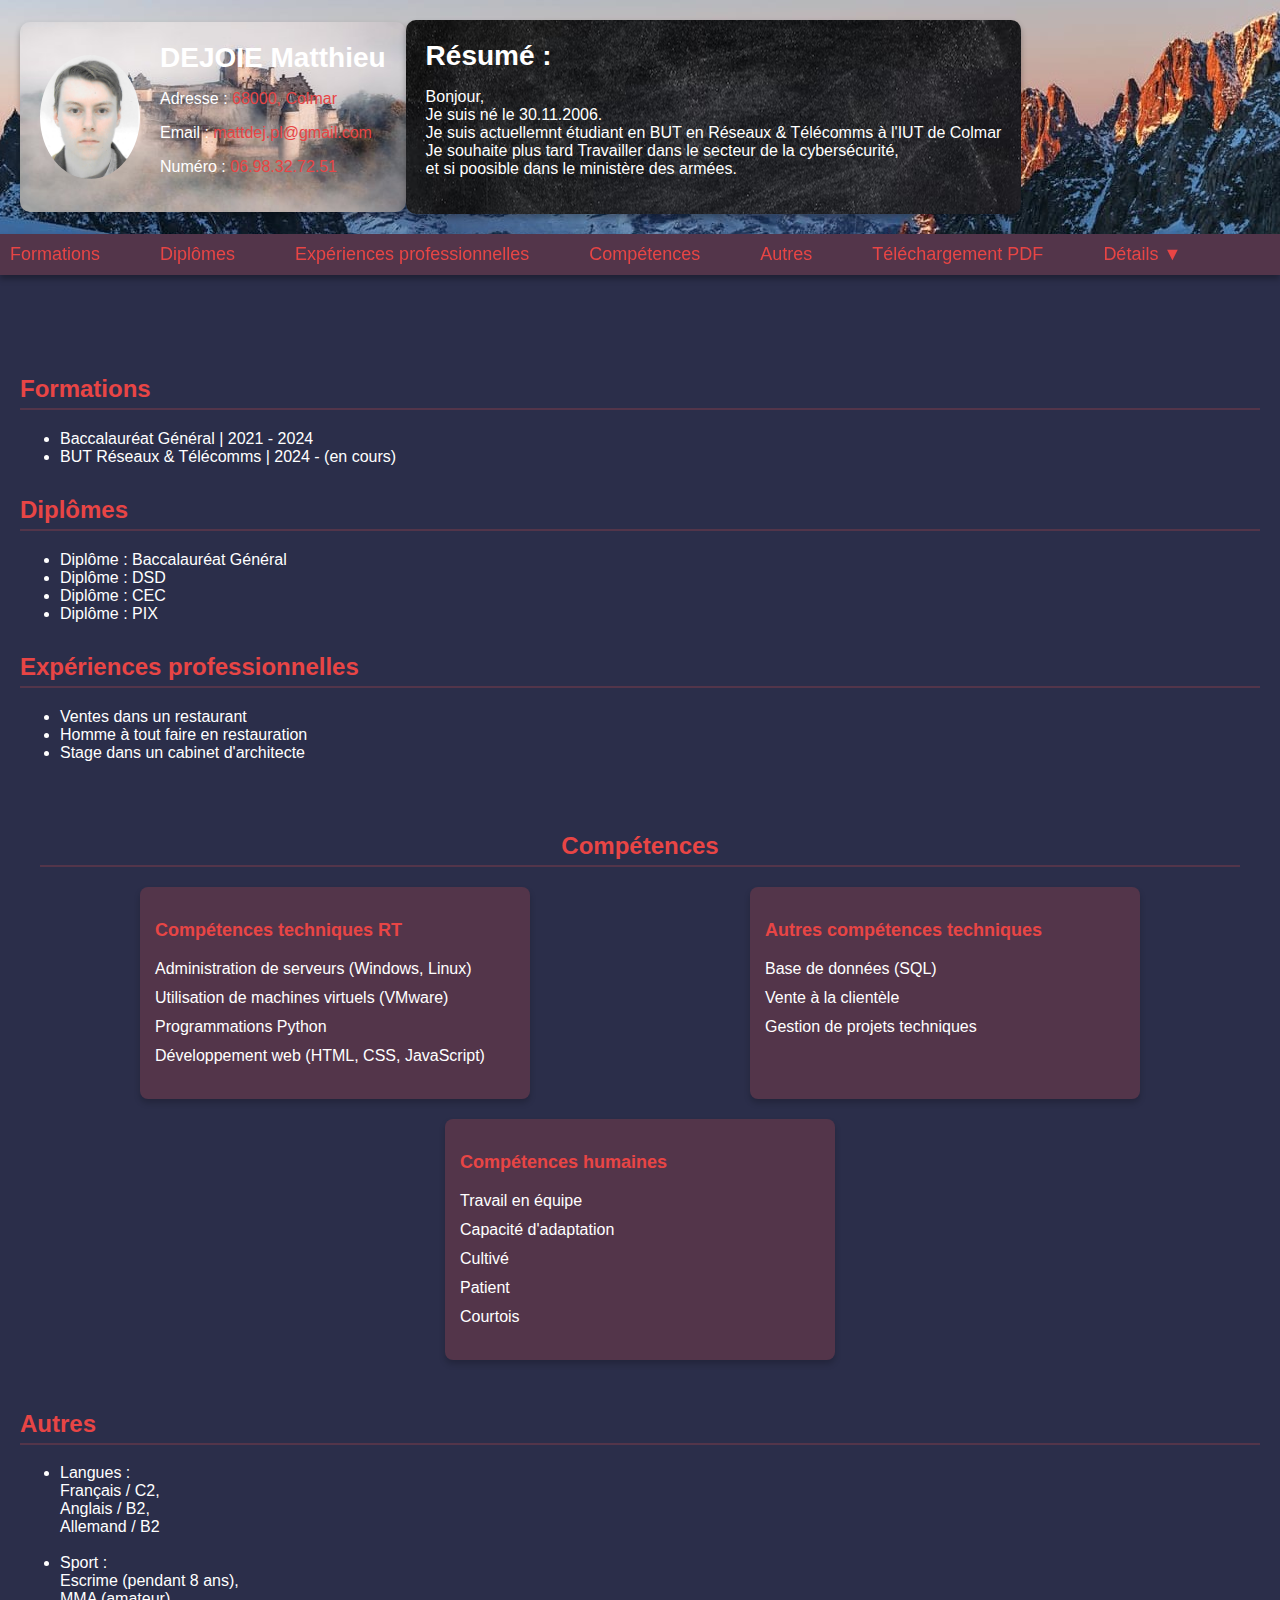
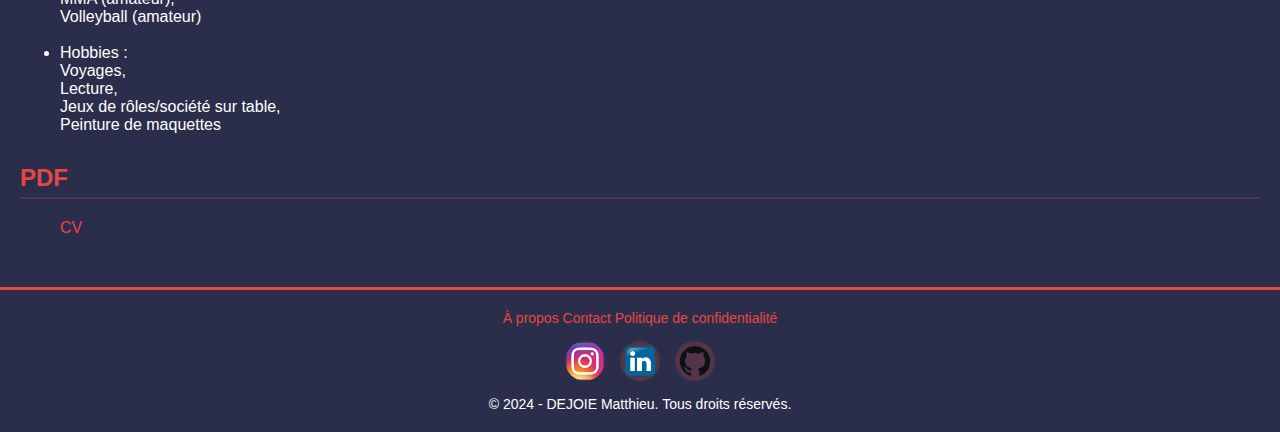
<file: CV/index.html>
<!DOCTYPE html>
<html lang="fr">
<head>
    <meta charset="UTF-8">
    <meta name="viewport" content="width=device-width, initial-scale=1.0">
    <title>Curriculum Vitae</title>
    <link rel="stylesheet" href="style.css">
    <link rel="stylesheet" href="https://cdnjs.cloudflare.com/ajax/libs/font-awesome/6.0.0-beta3/css/all.min.css">

</head>
<body>
    <header>
        <div class="header-container1">
            <img src="Images/Photo-didentité-Simple.jpg" alt="Photo de profil" class="photo-profil">
            <div class="info">
                <h1>DEJOIE Matthieu</h1>
                <p>Adresse : <a href="https://maps.app.goo.gl/BTXgop9NBMMifQ2y6" target="_blank">68000, Colmar</a></p>
                <p>Email : <a href="mailto:mattdej.pl@gmail.com">mattdej.pl@gmail.com</a></p>
                <p>Numéro : <a href="tel:+33698327251">06.98.32.72.51</a></p>
            </div>
        </div>
        <div class="header-container11">
            <div class="info">
                <h1>Résumé :</h1>
                <p>Bonjour,
                </br>Je suis né le 30.11.2006.
                </br>Je suis actuellemnt étudiant en BUT en Réseaux & Télécomms à l'IUT de Colmar
                </br>Je souhaite plus tard Travailler dans le secteur de la cybersécurité,
                </br>et si poosible dans le ministère des armées.
                </p>
            </div>
        </div>
    </header>

    <nav>
        <ul class="nav-menu">
            <li><a href="#Form">Formations</a></li>
            <li><a href="#Diplome">Diplômes</a></li>
            <li><a href="#Exp">Expériences professionnelles</a></li>
            <li><a href="#Skill">Compétences</a></li>
            <li><a href="#Autres">Autres</a></li>
            <li><a href="#Pdf">Téléchargement PDF</a></li>
            <li class="dropdown">
                <a href="#Détails" class="dropdown-toggle">Détails ▼</a>
                <ul class="dropdown-menu">
                    <li><a href="formations.html">Formations</a></li>
                    <li><a href="diplomes.html">Diplômes</a></li>
                    <li><a href="experiences.html">Expériences professionnelles</a></li>
                    <li><a href="programmes.html">Programmes</a></li>
                </ul>
            </li>
        </ul>
    </nav>

    <main>
        <section>
            <div id="Form">
            <h2><a href="formations.html">Formations</a></h2>
            <ul>
                <a class="texte" href="formations.html"><li>Baccalauréat Général | 2021 - 2024</li></a>
                <a class="texte" href="formations.html"><li>BUT Réseaux & Télécomms | 2024 - (en cours)</li></a>
            </ul>
            </div>
        </section>

        <section>
            <div id="Diplome">
            <h2><a href="diplomes.html">Diplômes</a></h2>
            <ul>
                <a class="texte" href="diplomes.html"><li>Diplôme : Baccalauréat Général</li></a>
                <a class="texte" href="diplomes.html"><li>Diplôme : DSD</li></a>
                <a class="texte" href="diplomes.html"><li>Diplôme : CEC</li></a>
                <a class="texte" href="diplomes.html"><li>Diplôme : PIX</li></a>
            </ul>
        </div>
        </section>

        <section>
            <div id="Exp">
            <h2><a href="experiences.html">Expériences professionnelles</a></h2>
            <ul>
                <a class="texte" href="experiences.html"><li>Ventes dans un restaurant</li></a>
                <a class="texte" href="experiences.html"><li>Homme à tout faire en restauration</li></a>
                <a class="texte" href="experiences.html"><li>Stage dans un cabinet d'architecte</li></a>
            </ul>
        </div>
        </section>

        <section class="skills">
            <div id="Skill">
            <h2>Compétences</h2>
            <div class="flex-container">
                <div class="flex-item">
                    <h3>Compétences techniques RT</h3>
                    <ul>
                        <li>Administration de serveurs (Windows, Linux)</li>
                        <li>Utilisation de machines virtuels (VMware)</li>
                        <li>Programmations Python</li>
                        <li>Développement web (HTML, CSS, JavaScript)</li>
                    </ul>
                </div>
                
                <div class="flex-item">
                    <h3>Autres compétences techniques</h3>
                    <ul>
                        <li>Base de données (SQL)</li>
                        <li>Vente à la clientèle</li>
                        <li>Gestion de projets techniques</li>
                    </ul>
                </div>
                
                <div class="flex-item">
                    <h3>Compétences humaines</h3>
                    <ul>
                        <li>Travail en équipe</li>
                        <li>Capacité d'adaptation</li>
                        <li>Cultivé</li>
                        <li>Patient</li>
                        <li>Courtois</li>
                    </ul>
                </div>
            </div>
        </div>
        </section>
        

        <section>
            <div id="Autres">
            <h2>Autres</h2>
            <ul>
                <li>Langues :</br>Français / C2, </br>Anglais / B2, </br>Allemand / B2</li>
            </br>
                <li>Sport : </br>Escrime (pendant 8 ans), </br>MMA (amateur), </br>Volleyball (amateur)</li>
            </br>
                <li>Hobbies : </br>Voyages, </br>Lecture, </br>Jeux de rôles/société sur table, </br>Peinture de maquettes</br></li>
            </ul>
        </div>
        </section>

        <section>
            <div id="Pdf">
            <h2>PDF</h2>
            <ul>
                <a href="Images/CV.pdf">CV</a>
            </ul>
        </div>
        </section>
    </main>
    <footer>
        <div class="footer-content">
            <div class="footer-links">
                <a href="A propos.html">À propos</a>
                <a href="Contact.html">Contact</a>
                <a href="Confidentialite.html">Politique de confidentialité</a>
            </div>
            <div class="social-icons">
                <a href="https://www.instagram.com/votre_profil" target="_blank" title="Instagram">
                    <img src="Images/logo-insta.png" alt="Instagram">
                </a>
                <a href="https://www.linkedin.com/in/votre_profil" target="_blank" title="LinkedIn">
                    <img src="Images/logo-linkedin.png" alt="LinkedIn">
                </a>
                <a href="https://github.com/Grenat-404/SAE.CV" target="_blank" title="Github">
                    <img src="Images/logo-github.png" alt="Github">
                </a>
                </a>
            </div>
            <p>&copy; 2024 - DEJOIE Matthieu. Tous droits réservés.</p>
        </div>
    </footer>
</body>
</html>
</file>
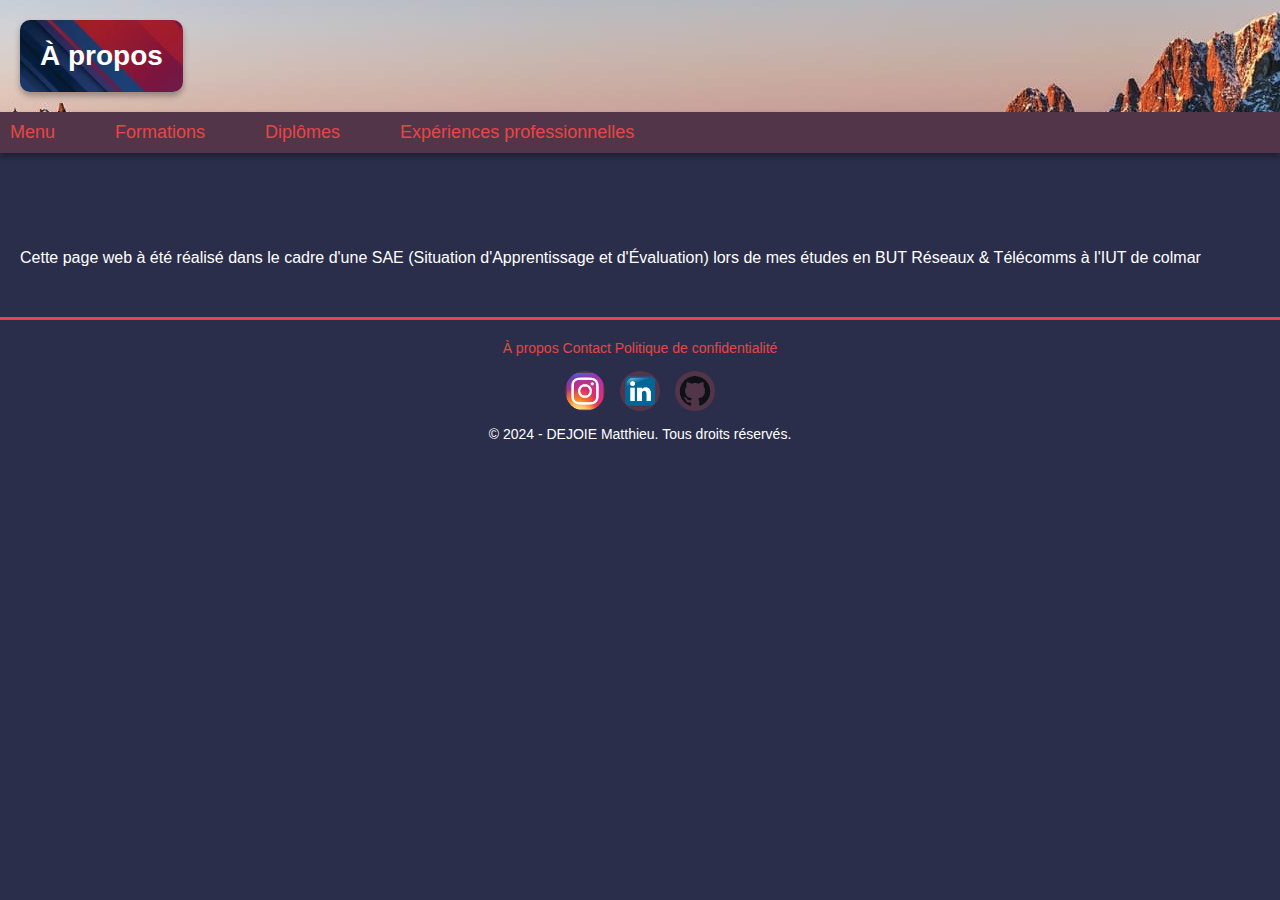
<file: CV/A propos.html>
<!DOCTYPE html>
<html lang="fr">
<head>
    <meta charset="UTF-8">
    <meta name="viewport" content="width=device-width, initial-scale=1.0">
    <title>À propos</title>
    <link rel="stylesheet" href="style.css">
</head>
<body>
    <header>
        <div class="header-container6">
            <h1>À propos</h1>
        </div>
    </header>
    <nav>
        <ul class="nav-menu">
            <li><a href="index.html">Menu</a></li>
            <li><a href="formations.html">Formations</a></li>
            <li><a href="diplomes.html">Diplômes</a></li>
            <li><a href="experiences.html">Expériences professionnelles</a></li>
        </ul>
    </nav>
    <main>
        <section>
            <p>Cette page web à été réalisé dans le cadre d'une SAE (Situation d'Apprentissage et d'Évaluation) lors de mes études en BUT Réseaux & Télécomms à l'IUT de colmar</p>
        </section>
    </main>
    <footer>
        <div class="footer-content">
            <div class="footer-links">
                <a href="A propos.html">À propos</a>
                <a href="Contact.html">Contact</a>
                <a href="Confidentialite.html">Politique de confidentialité</a>
            </div>
            <div class="social-icons">
                <a href="https://www.instagram.com/votre_profil" target="_blank" title="Instagram">
                    <img src="Images/logo-insta.png" alt="Instagram">
                </a>
                <a href="https://www.linkedin.com/in/votre_profil" target="_blank" title="LinkedIn">
                    <img src="Images/logo-linkedin.png" alt="LinkedIn">
                </a>
                <a href="https://github.com/Grenat-404/SAE.CV" target="_blank" title="Github">
                    <img src="Images/logo-github.png" alt="Github">
                </a>
                </a>
            </div>
            <p>&copy; 2024 - DEJOIE Matthieu. Tous droits réservés.</p>
        </div>
    </footer>
</body>
</html>
</file>
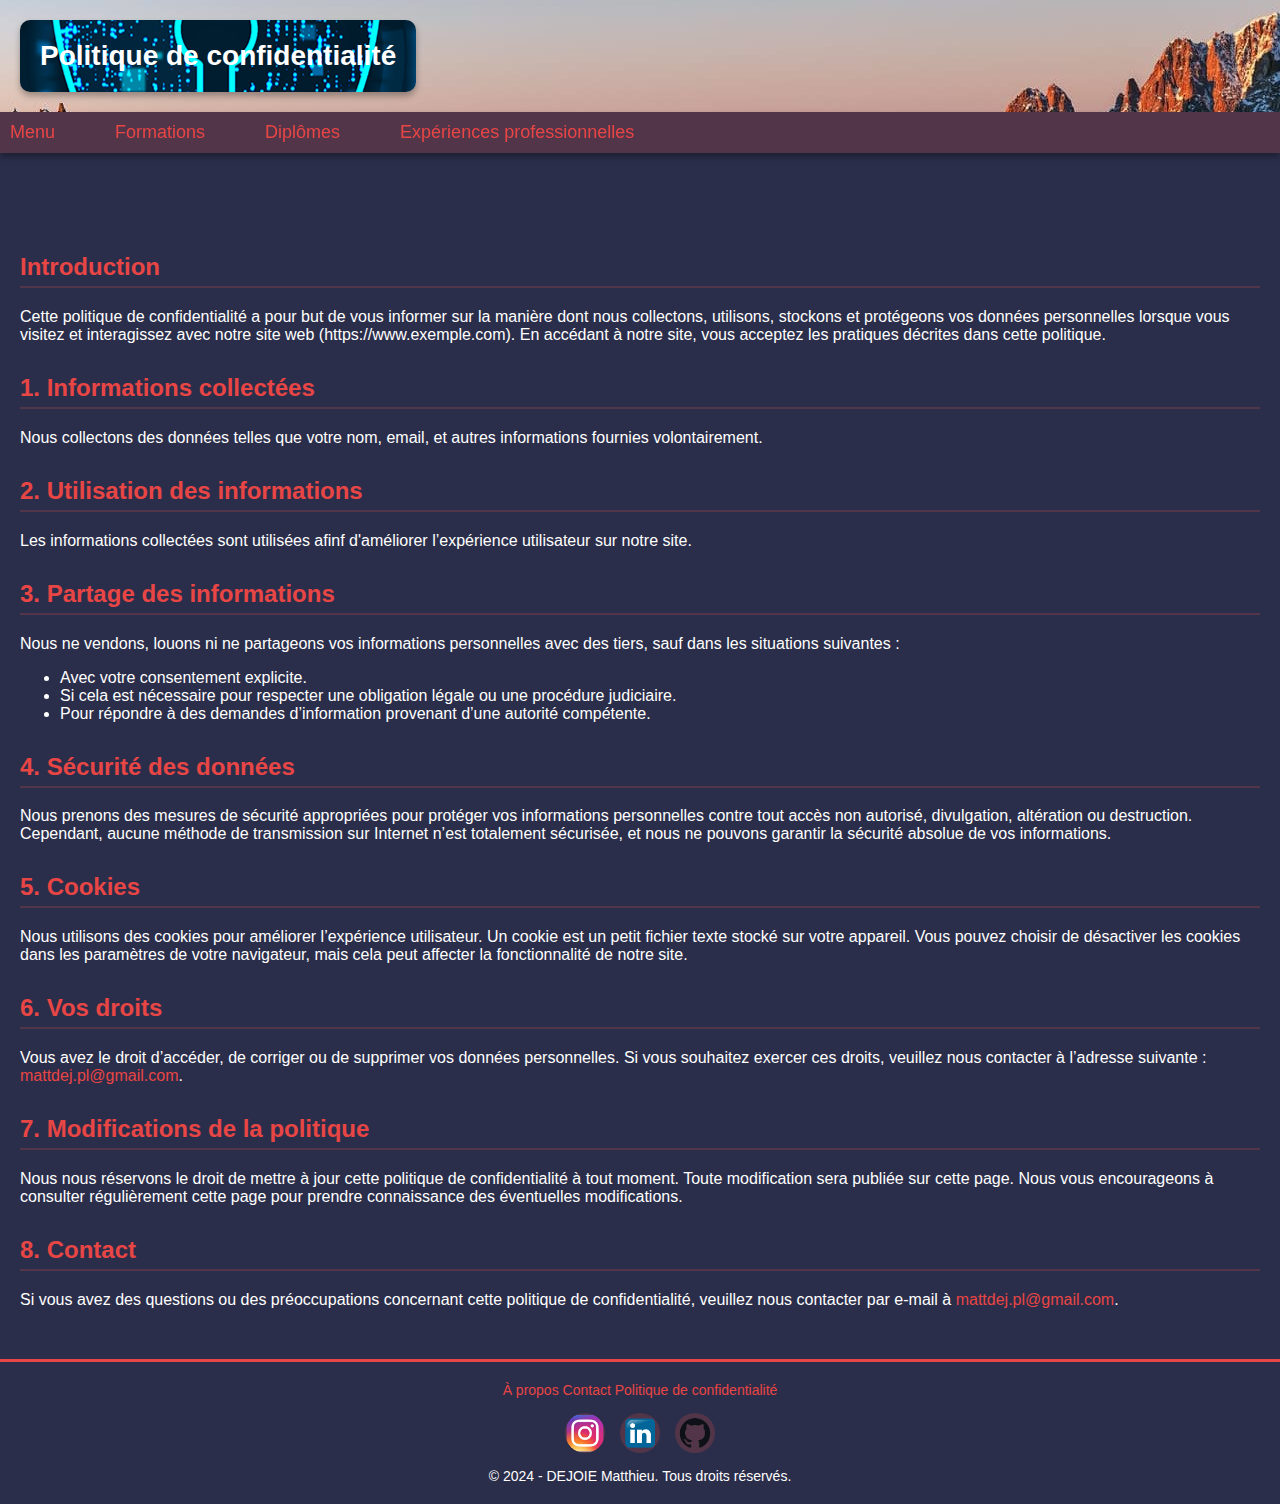
<file: CV/Confidentialite.html>
<!DOCTYPE html>
<html lang="fr">
<head>
    <meta charset="UTF-8">
    <meta name="viewport" content="width=device-width, initial-scale=1.0">
    <title>Politique de confidentialité</title>
    <link rel="stylesheet" href="style.css">
</head>
<body>
    <header>
        <div class="header-container8">
            <h1>Politique de confidentialité</h1>
        </div>
    </header>
    <nav>
        <ul class="nav-menu">
            <li><a href="index.html">Menu</a></li>
            <li><a href="formations.html">Formations</a></li>
            <li><a href="diplomes.html">Diplômes</a></li>
            <li><a href="experiences.html">Expériences professionnelles</a></li>
        </ul>
    </nav>
    <main>
        <section>
            <h2>Introduction</h2>
            <p>Cette politique de confidentialité a pour but de vous informer sur la manière dont nous collectons, utilisons, stockons et protégeons vos données personnelles lorsque vous visitez et interagissez avec notre site web (https://www.exemple.com). En accédant à notre site, vous acceptez les pratiques décrites dans cette politique.</p>
        </section>
        <section>
            <h2>1. Informations collectées</h2>
            <p>Nous collectons des données telles que votre nom, email, et autres informations fournies volontairement.</p>
        </section>
        <section>
            <h2>2. Utilisation des informations</h2>
            <p>Les informations collectées sont utilisées afinf d'améliorer l’expérience utilisateur sur notre site.</p>
        </section>
        <section>
            <h2>3. Partage des informations</h2>
            <p>Nous ne vendons, louons ni ne partageons vos informations personnelles avec des tiers, sauf dans les situations suivantes :</p>
                <ul>
                <li>Avec votre consentement explicite.</li>
                <li>Si cela est nécessaire pour respecter une obligation légale ou une procédure judiciaire.</li>
                <li>Pour répondre à des demandes d’information provenant d’une autorité compétente.</li>
            </ul>
        </section>
        <section>
            <h2>4. Sécurité des données</h2>
            <p>Nous prenons des mesures de sécurité appropriées pour protéger vos informations personnelles contre tout accès non autorisé, divulgation, altération ou destruction. Cependant, aucune méthode de transmission sur Internet n’est totalement sécurisée, et nous ne pouvons garantir la sécurité absolue de vos informations.</p>
        </section>
        <section>
            <h2>5. Cookies</h2>
            <p>Nous utilisons des cookies pour améliorer l’expérience utilisateur. Un cookie est un petit fichier texte stocké sur votre appareil. Vous pouvez choisir de désactiver les cookies dans les paramètres de votre navigateur, mais cela peut affecter la fonctionnalité de notre site.</p>
        </section>
        <section>
            <h2>6. Vos droits</h2>
            <p>Vous avez le droit d’accéder, de corriger ou de supprimer vos données personnelles. Si vous souhaitez exercer ces droits, veuillez nous contacter à l’adresse suivante : <a href="mailto:mattdej.pl@gmail.com">mattdej.pl@gmail.com</a>.</p>
        </section>
        <section>
            <h2>7. Modifications de la politique</h2>
            <p>Nous nous réservons le droit de mettre à jour cette politique de confidentialité à tout moment. Toute modification sera publiée sur cette page. Nous vous encourageons à consulter régulièrement cette page pour prendre connaissance des éventuelles modifications.</p>
        </section>
        <section>
            <h2>8. Contact</h2>
            <p>Si vous avez des questions ou des préoccupations concernant cette politique de confidentialité, veuillez nous contacter par e-mail à <a href="mailto:mattdej.pl@gmail.com">mattdej.pl@gmail.com</a>.</p>
        </section>
    </main>
    <footer>
        <div class="footer-content">
            <div class="footer-links">
                <a href="A propos.html">À propos</a>
                <a href="Contact.html">Contact</a>
                <a href="Confidentialite.html">Politique de confidentialité</a>
            </div>
            <div class="social-icons">
                <a href="https://www.instagram.com/votre_profil" target="_blank" title="Instagram">
                    <img src="Images/logo-insta.png" alt="Instagram">
                </a>
                <a href="https://www.linkedin.com/in/votre_profil" target="_blank" title="LinkedIn">
                    <img src="Images/logo-linkedin.png" alt="LinkedIn">
                </a>
                <a href="https://github.com/Grenat-404/SAE.CV" target="_blank" title="Github">
                    <img src="Images/logo-github.png" alt="Github">
                </a>
                </a>
            </div>
            <p>&copy; 2024 - DEJOIE Matthieu. Tous droits réservés.</p>
        </div>
    </footer>
</body>
</html>
</file>
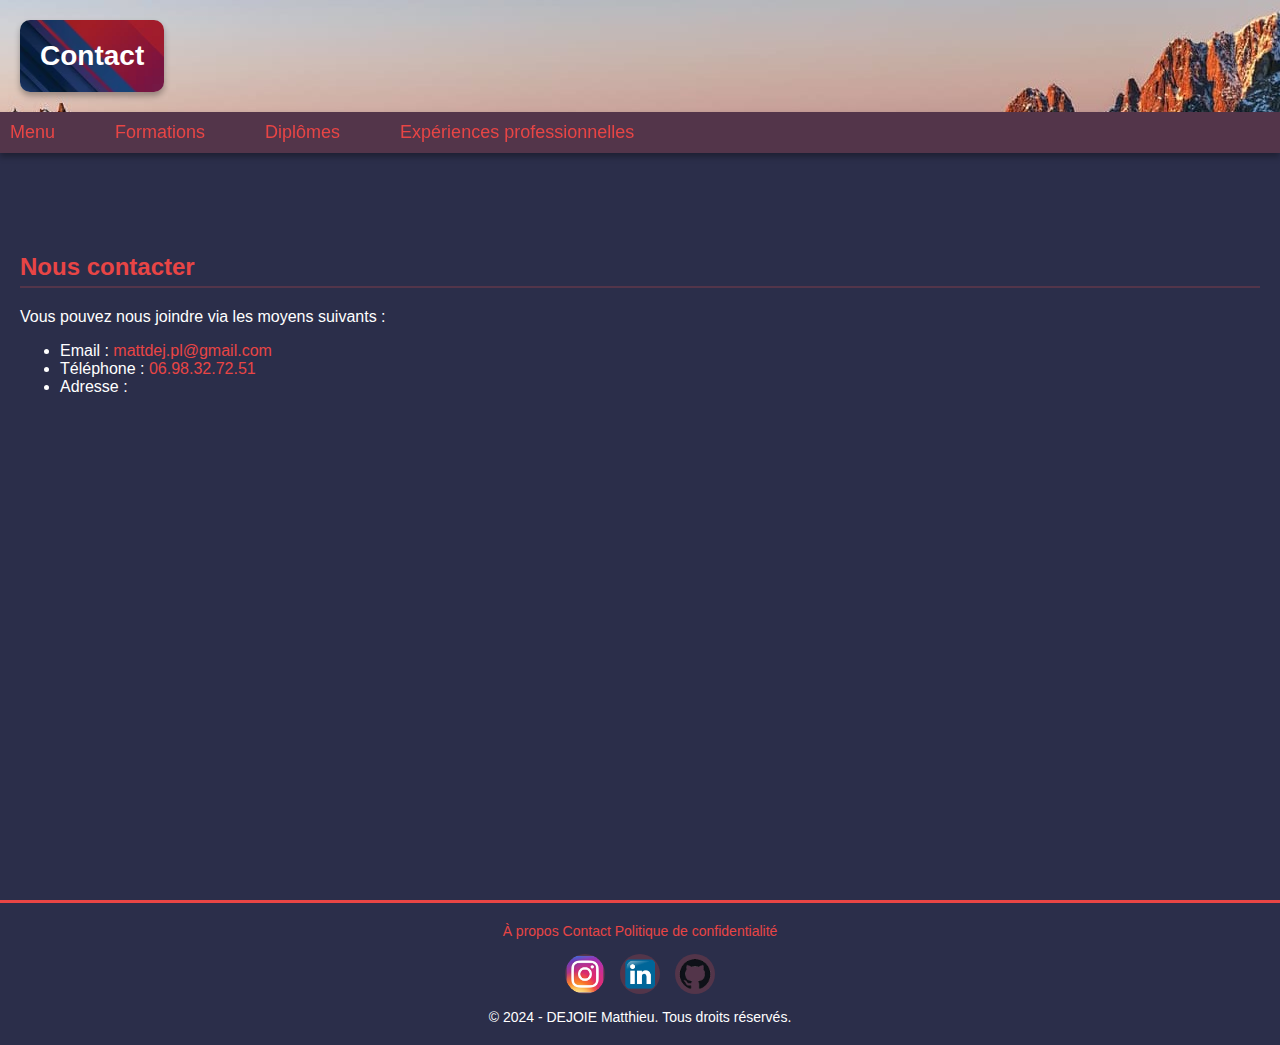
<file: CV/Contact.html>
<!DOCTYPE html>
<html lang="fr">
<head>
    <meta charset="UTF-8">
    <meta name="viewport" content="width=device-width, initial-scale=1.0">
    <title>Contact</title>
    <link rel="stylesheet" href="style.css">
</head>
<body>
    <header>
        <div class="header-container7">
            <h1>Contact</h1>
        </div>
    </header>
    <nav>
        <ul class="nav-menu">
            <li><a href="index.html">Menu</a></li>
            <li><a href="formations.html">Formations</a></li>
            <li><a href="diplomes.html">Diplômes</a></li>
            <li><a href="experiences.html">Expériences professionnelles</a></li>
        </ul>
    </nav>
    <main>
        <section>
            <h2>Nous contacter</h2>
            <p>Vous pouvez nous joindre via les moyens suivants :</p>
            <ul>
                <li>Email : <a href="mailto:mattdej.pl@gmail.com">mattdej.pl@gmail.com</a></li>
                <li>Téléphone : <a href="tel:+33698327251">06.98.32.72.51</a></li>
                <li>Adresse : </li>
                <iframe src="https://www.google.com/maps/embed?pb=!1m18!1m12!1m3!1d5331.14338466172!2d7.370907876649491!3d48.07990967123727!2m3!1f0!2f0!3f0!3m2!1i1024!2i768!4f13.1!3m3!1m2!1s0x479165fe816efe81%3A0xe81aed0f985cebac!2s73a%20Rte%20de%20Neuf-Brisach%2C%2068000%20Colmar!5e0!3m2!1sfr!2sfr!4v1734285981572!5m2!1sfr!2sfr" width="600" height="450" style="border:0;" allowfullscreen="" loading="lazy" referrerpolicy="no-referrer-when-downgrade"></iframe>
            </ul>
        </section>
    </main>
    <footer>
        <div class="footer-content">
            <div class="footer-links">
                <a href="A propos.html">À propos</a>
                <a href="Contact.html">Contact</a>
                <a href="Confidentialite.html">Politique de confidentialité</a>
            </div>
            <div class="social-icons">
                <a href="https://www.instagram.com/votre_profil" target="_blank" title="Instagram">
                    <img src="Images/logo-insta.png" alt="Instagram">
                </a>
                <a href="https://www.linkedin.com/in/votre_profil" target="_blank" title="LinkedIn">
                    <img src="Images/logo-linkedin.png" alt="LinkedIn">
                </a>
                <a href="https://github.com/Grenat-404/SAE.CV" target="_blank" title="Github">
                    <img src="Images/logo-github.png" alt="Github">
                </a>
                </a>
            </div>
            <p>&copy; 2024 - DEJOIE Matthieu. Tous droits réservés.</p>
        </div>
    </footer>
</body>
</html>
</file>
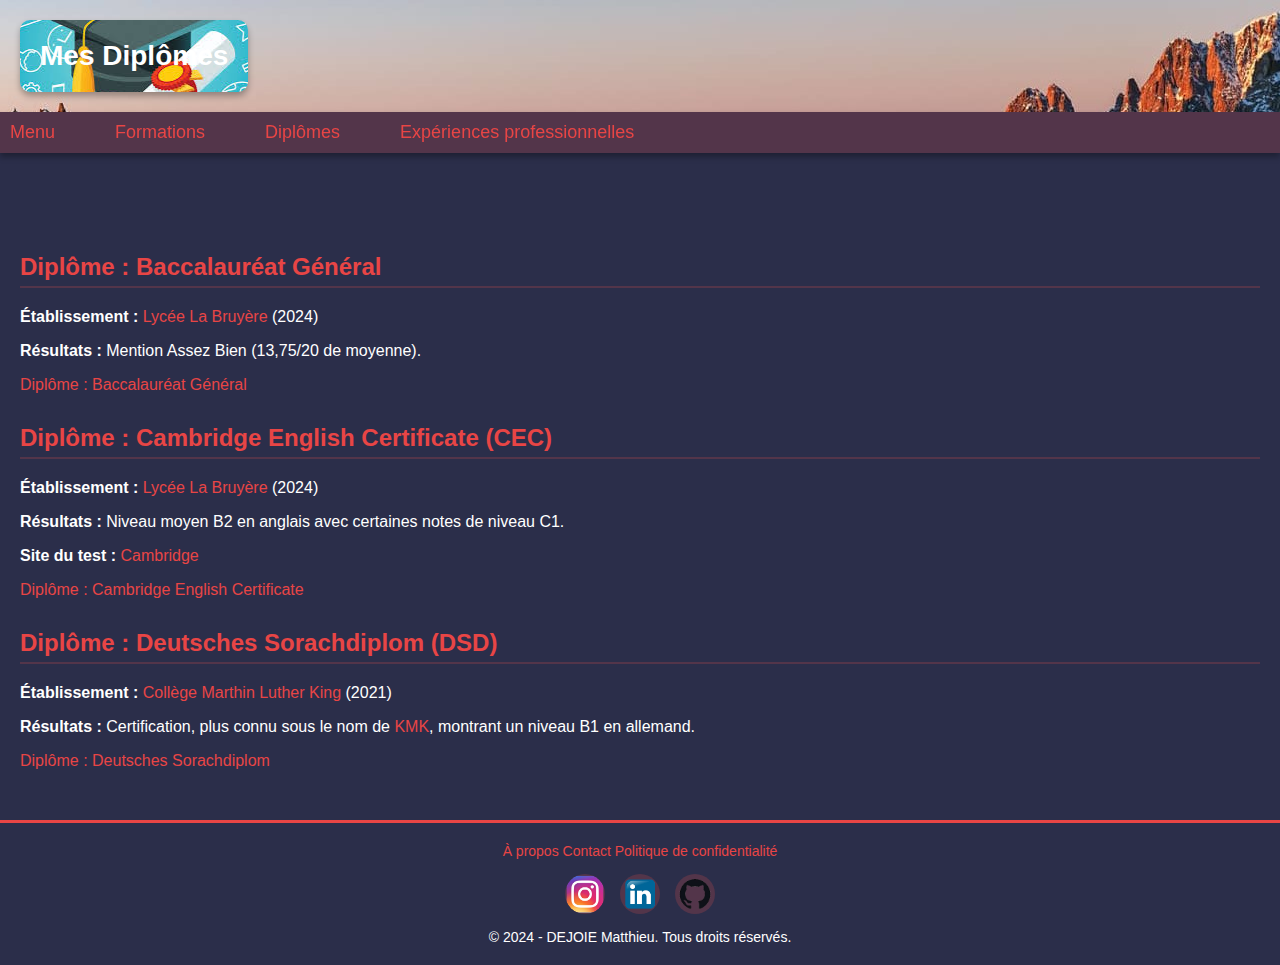
<file: CV/diplomes.html>
<!DOCTYPE html>
<html lang="fr">
<head>
    <meta charset="UTF-8">
    <meta name="viewport" content="width=device-width, initial-scale=1.0">
    <title>Diplômes - CV</title>
    <link rel="stylesheet" href="style.css">
</head>
<body>
    <header>
        <div class="header-container3">
            <h1>Mes Diplômes</h1>
        </div>
    </header>

    <nav>
        <ul class="nav-menu">
            <li><a href="index.html">Menu</a></li>
            <li><a href="formations.html">Formations</a></li>
            <li><a href="diplomes.html">Diplômes</a></li>
            <li><a href="experiences.html">Expériences professionnelles</a></li>
        </ul>
    </nav>

    <main>
        <section id="diplome1">
            <h2>Diplôme : Baccalauréat Général</h2>
            <p><strong>Établissement :</strong> <a href="https://lyc-labruyere-versailles.ac-versailles.fr" target="_blank">Lycée La Bruyère</a> (2024)</p>
            <p><strong>Résultats :</strong> Mention Assez Bien (13,75/20 de moyenne).</p>
            <a href="Images/DIPLÔME BACCALAURÉAT matthieu DEJOIE.pdf">Diplôme : Baccalauréat Général</a>
        </section>

        <section id="diplome3">
            <h2>Diplôme : Cambridge English Certificate (CEC)</h2>
            <p><strong>Établissement :</strong> <a href="https://lyc-labruyere-versailles.ac-versailles.fr" target="_blank">Lycée La Bruyère</a> (2024)</p>
            <p><strong>Résultats :</strong> Niveau moyen B2 en anglais avec certaines notes de niveau C1.</p>
            <p><strong>Site du test :</strong> <a href="https://www.cambridgeenglish.org/fr/exams-and-tests/cambridge-english-certificate-cec/" target="_blank">Cambridge</a></p>
            <a href="Images/Cambridge English Certificate matthieu DEJOIE.pdf">Diplôme : Cambridge English Certificate</a>
        </section>

        <section id="diplome2">
            <h2>Diplôme : Deutsches Sorachdiplom (DSD)</h2>
            <p><strong>Établissement :</strong> <a href="https://clg-lutherking-buc.ac-versailles.fr" target="_blank">Collège Marthin Luther King</a> (2021)</p>
            <p><strong>Résultats :</strong> Certification, plus connu sous le nom de <a href="https://clg-lutherking-buc.ac-versailles.fr" target="_blank">KMK</a>, montrant un niveau B1 en allemand.</p>
            <a href="Images/Diplome-B1.jpg">Diplôme : Deutsches Sorachdiplom</a>
        </section>
    </main>
    <footer>
        <div class="footer-content">
            <div class="footer-links">
                <a href="A propos.html">À propos</a>
                <a href="Contact.html">Contact</a>
                <a href="Confidentialite.html">Politique de confidentialité</a>
            </div>
            <div class="social-icons">
                <a href="https://www.instagram.com/votre_profil" target="_blank" title="Instagram">
                    <img src="Images/logo-insta.png" alt="Instagram">
                </a>
                <a href="https://www.linkedin.com/in/votre_profil" target="_blank" title="LinkedIn">
                    <img src="Images/logo-linkedin.png" alt="LinkedIn">
                </a>
                <a href="https://github.com/Grenat-404/SAE.CV" target="_blank" title="Github">
                    <img src="Images/logo-github.png" alt="Github">
                </a>
                </a>
            </div>
            <p>&copy; 2024 - DEJOIE Matthieu. Tous droits réservés.</p>
        </div>
    </footer>
</body>
</html>
</file>
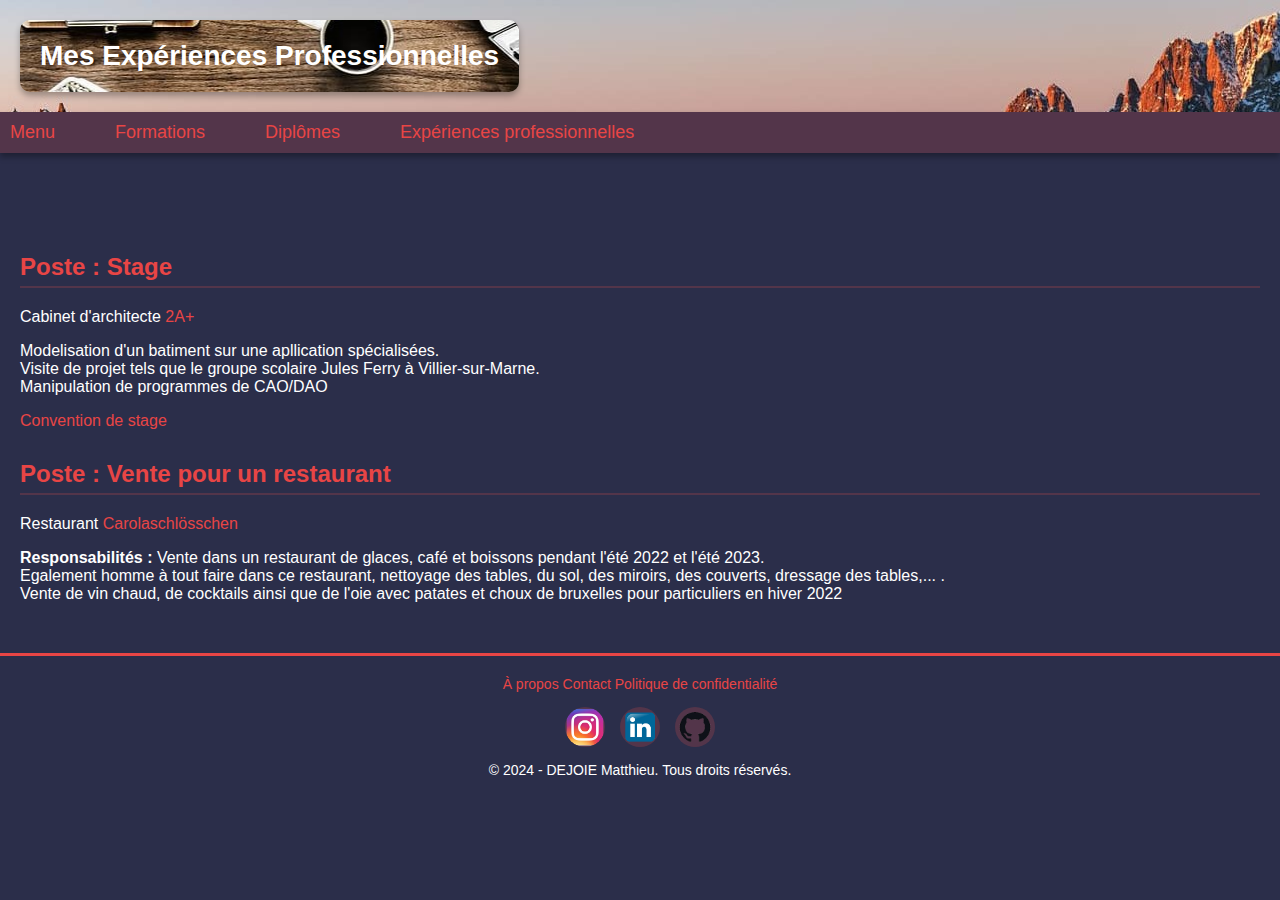
<file: CV/experiences.html>
<!DOCTYPE html>
<html lang="fr">
<head>
    <meta charset="UTF-8">
    <meta name="viewport" content="width=device-width, initial-scale=1.0">
    <title>Expériences professionnelles - CV</title>
    <link rel="stylesheet" href="style.css">
</head>
<body>
    <header>
        <div class="header-container4">
            <h1>Mes Expériences Professionnelles</h1>
        </div>
    </header>
    <nav>
        <ul class="nav-menu">
            <li><a href="index.html">Menu</a></li>
            <li><a href="formations.html">Formations</a></li>
            <li><a href="diplomes.html">Diplômes</a></li>
            <li><a href="experiences.html">Expériences professionnelles</a></li>
        </ul>
    </nav>
    <main>
        <section id="experience2">
            <h2>Poste : Stage</h2>
            <p>Cabinet d'architecte <a href="https://www.atelier2a.fr" target="_blank">2A+</a></p>
            <p>Modelisation d'un batiment sur une apllication spécialisées.
            </br>Visite de projet tels que le groupe scolaire Jules Ferry à Villier-sur-Marne.
            </br>Manipulation de programmes de CAO/DAO</p>
            <a href="Images/convention stage Matthieu Dejoie .pdf">Convention de stage</a>
        </section>
        <section id="experience1">
            <h2>Poste : Vente pour un restaurant</h2>
            <p>Restaurant <a href="https://www.carolaschloesschen.de" target="_blank">Carolaschlösschen</a></p>
            <p><strong>Responsabilités :</strong> Vente dans un restaurant de glaces, café et boissons pendant l'été 2022 et l'été 2023.
            </br>Egalement homme à tout faire dans ce restaurant, nettoyage des tables, du sol, des miroirs, des couverts, dressage des tables,... .
            </br>Vente de vin chaud, de cocktails ainsi que de l'oie avec patates et choux de bruxelles pour particuliers en hiver 2022</p>
        </section>
    </main>
    <footer>
        <div class="footer-content">
            <div class="footer-links">
                <a href="A propos.html">À propos</a>
                <a href="Contact.html">Contact</a>
                <a href="Confidentialite.html">Politique de confidentialité</a>
            </div>
            <div class="social-icons">
                <a href="https://www.instagram.com/votre_profil" target="_blank" title="Instagram">
                    <img src="Images/logo-insta.png" alt="Instagram">
                </a>
                <a href="https://www.linkedin.com/in/votre_profil" target="_blank" title="LinkedIn">
                    <img src="Images/logo-linkedin.png" alt="LinkedIn">
                </a>
                <a href="https://github.com/Grenat-404/SAE.CV" target="_blank" title="Github">
                    <img src="Images/logo-github.png" alt="Github">
                </a>
                </a>
            </div>
            <p>&copy; 2024 - DEJOIE Matthieu. Tous droits réservés.</p>
        </div>
    </footer>
</body>
</html>
</file>
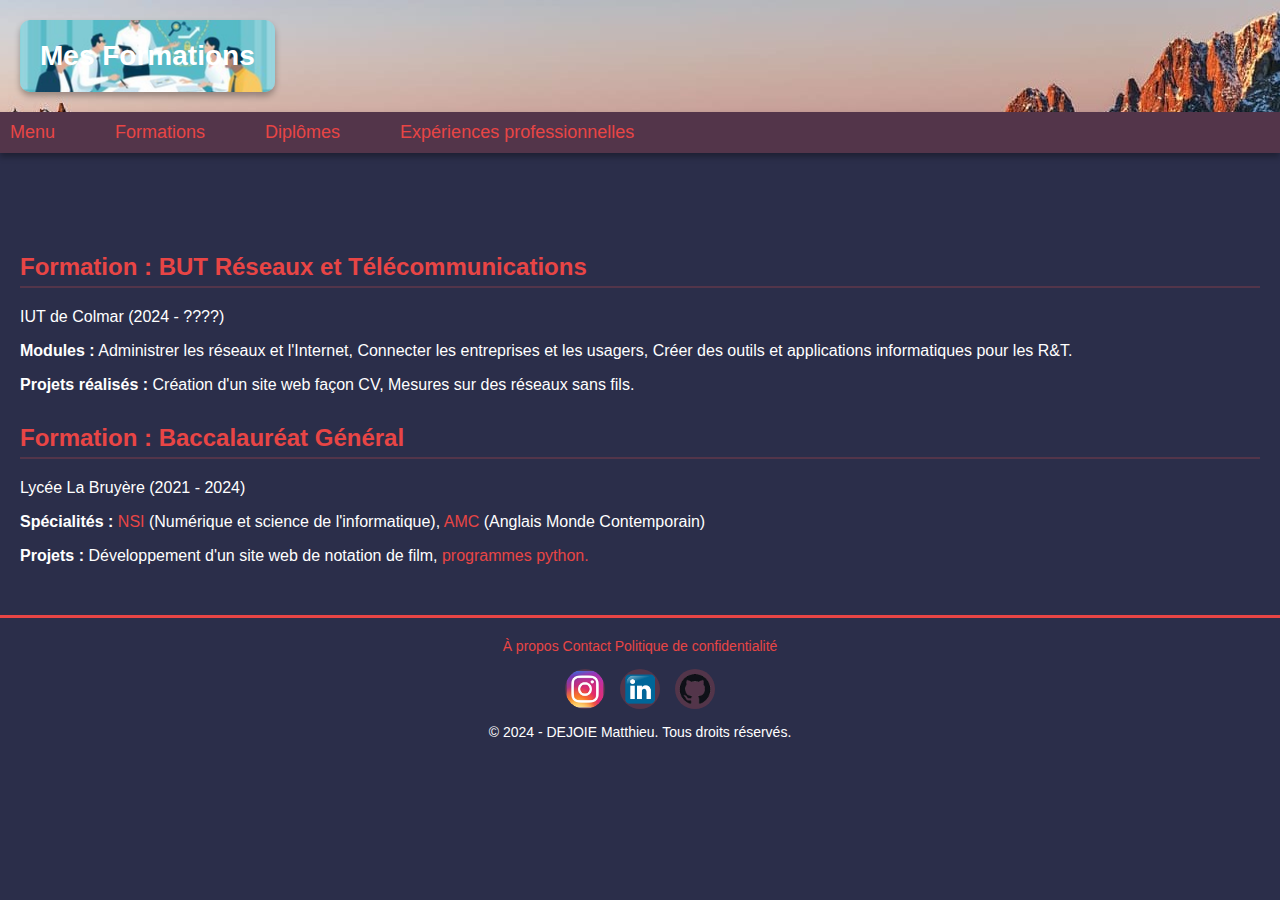
<file: CV/formations.html>
<!DOCTYPE html>
<html lang="fr">
<head>
    <meta charset="UTF-8">
    <meta name="viewport" content="width=device-width, initial-scale=1.0">
    <title>Formations - CV</title>
    <link rel="stylesheet" href="style.css">
</head>
<body>
    <header>
        <div class="header-container2">
            <h1>Mes Formations</h1>
        </div>
    </header>
    <nav>
        <ul class="nav-menu">
            <li><a href="index.html">Menu</a></li>
            <li><a href="formations.html">Formations</a></li>
            <li><a href="diplomes.html">Diplômes</a></li>
            <li><a href="experiences.html">Expériences professionnelles</a></li>
        </ul>
    </nav>
    <main>
        <section id="formation1">
            <h2>Formation : BUT Réseaux et Télécommunications</h2>
            <p>IUT de Colmar (2024 - ????)</p>
            <p><strong>Modules :</strong> Administrer les réseaux et l'Internet, Connecter les entreprises et les usagers, Créer des outils et applications informatiques pour les R&T.</p>
            <p><strong>Projets réalisés :</strong> Création d'un site web façon CV, Mesures sur des réseaux sans fils.</p>
        </section>

        <section id="formation2">
            <h2>Formation : Baccalauréat Général</h2>
            <p>Lycée La Bruyère (2021 - 2024)</p>
            <p><strong>Spécialités :</strong> <a href="https://www.education.gouv.fr/reussir-au-lycee/la-specialite-numerique-et-sciences-informatiques-au-bac-325448">NSI</a> (Numérique et science de l'informatique),<a href="https://cite-scolaire-st-exupery-bsm.web.ac-grenoble.fr/specialite-anglais-monde-contemporain"> AMC</a> (Anglais Monde Contemporain)</p>
            <p><strong>Projets :</strong> Développement d'un site web de notation de film, <a href="programmes.html" class="back-link">programmes python.</a></p>
        </section>
    </main>
    <footer>
        <div class="footer-content">
            <div class="footer-links">
                <a href="A propos.html">À propos</a>
                <a href="Contact.html">Contact</a>
                <a href="Confidentialite.html">Politique de confidentialité</a>
            </div>
            <div class="social-icons">
                <a href="https://www.instagram.com/votre_profil" target="_blank" title="Instagram">
                    <img src="Images/logo-insta.png" alt="Instagram">
                </a>
                <a href="https://www.linkedin.com/in/votre_profil" target="_blank" title="LinkedIn">
                    <img src="Images/logo-linkedin.png" alt="LinkedIn">
                </a>
                <a href="https://github.com/Grenat-404/SAE.CV" target="_blank" title="Github">
                    <img src="Images/logo-github.png" alt="Github">
                </a>
                </a>
            </div>
            <p>&copy; 2024 - DEJOIE Matthieu. Tous droits réservés.</p>
        </div>
    </footer>
</body>
</html>
</file>
<file: CV/style.css>
body {
    font-family: Arial, sans-serif;
    margin: 0;
    padding: 0;
    color: #fff;
    background-color: #2B2E4A;
}

header {
    background: linear-gradient(90deg, #2B2E4A 55%, #E84545 30%, #903749 10%, #53354A 5%);
    padding: 20px;
    display: flex;
    flex-direction: row;
    align-items: center;
    color: white;
    background-image: url("Images/ArrPlan-Montagne9.jpg");
    background-repeat: repeat;
    background-position-x: center;
}

header h1 {
    font-size: 28px;
    margin: 0;
}

/* Containers headers */
.header-container1, .header-container11, .header-container2, .header-container3, .header-container4, .header-container5, .header-container6, .header-container7, .header-container8 {
    display: flex;
    align-items: center;
    padding: 20px;
    border-radius: 10px;
    color: #fff;
    box-shadow: 0 4px 6px rgba(0, 0, 0, 0.3);
}

.header-container1 {
    background-image: url('Images/ArrPlan-Chateau1.jpg');
    background-position: center;
}

.header-container11 {
    background-image: url('Images/craie11.png');
    background-position: center;
}

.header-container2 {
    background-image: url('Images/Formations2.jpg');
    background-position: center;
}

.header-container3 {
    background-image: url('Images/Diplomes3.jpg');
    background-position: center;
}

.header-container4 {
    background-image: url('Images/Exp4.jpg');
    background-position: center;
}

.header-container5 {
    background-image: url('Images/code5.jpg');
    background-position: center;
}

.header-container6 {
    background-image: url('Images/rouge-bleu67.png');
    background-position: center;
}

.header-container7 {
    background-image: url('Images/rouge-bleu67.png');
    background-position: center;
}

.header-container8 {
    background-image: url('Images/confidentialite8.jpg');
    background-position: center;
}

/* Photo de profil */
.photo-profil {
    border-radius: 50%;
    width: 100px;
    margin-right: 20px;
}

/* Menu de navigation*/
nav {
    background-color: #53354A;
    padding: 10px 0;

    position: sticky;
    top: 0;
    z-index: 1000;
    box-shadow: 0 4px 6px rgba(0, 0, 0, 0.3);
}

.nav-menu {
    list-style: none;
    margin: 0;
    padding: 0;
    display: flex;
    gap: 20px;
}

.nav-menu li {
    display: inline;
    margin-right: 20px;
    position: relative;
}

.nav-menu a {
    color: #E84545;
    font-size: 18px;
    text-decoration: none;
    padding: 5px 10px;
    transition: background-color 0.3s, color 0.3s;
}

.nav-menu a:hover {
    background-color: #53354A;
    color: #fff;
    border-radius: 5px;
}

/*menu déroulant */
.dropdown-menu {
    position: absolute;
    top: 100%;
    left: 0;
    display: none;
    background-color: #2B2E4A;
    padding: 10px 0;
    border-radius: 5px;
    box-shadow: 0 4px 6px rgba(0, 0, 0, 0.3);
    z-index: 1000;
}

.dropdown-menu li {
    display: block;
    margin: 0;
    text-align: left;
}

.dropdown-menu a {
    display: block;
    padding: 10px 20px;
    color: #E84545;
    text-decoration: none;
}

.dropdown-menu a:hover {
    background-color: #53354A;
    color: #fff;
}

/* menu au survol */
.dropdown:hover .dropdown-menu {
    display: block;
}

/*menu sticky */
main {
    padding: 20px;
    margin-top: 60px;
}

section {
    margin-bottom: 30px;
}

h2 {
    color: #E84545;
    border-bottom: 2px solid #53354A;
    padding-bottom: 5px;
}

a {
    color: #E84545;
    text-decoration: none;
}

a:hover {
    text-decoration: underline;
}

.texte {
    color: #ffffff;
    text-decoration: none;
}   

/* Skills section */
.skills {
    padding: 20px;
    background-color: #2B2E4A;
    color: #fff;
    text-align: center;
}

.skills h2 {
    margin-bottom: 20px;
    font-size: 24px;
    color: #E84545;
}

.flex-container {
    display: flex;
    justify-content: space-around;
    gap: 20px;
    flex-wrap: wrap;
}

.flex-item {
    background-color: #53354A;
    color: #fff;
    border-radius: 8px;
    padding: 15px;
    width: 30%;
    box-shadow: 0 4px 6px rgba(0, 0, 0, 0.2);
    text-align: left;
}

.flex-item h3 {
    font-size: 18px;
    margin-bottom: 10px;
    color: #E84545;
}

.flex-item ul {
    list-style-type: none;
    padding: 0;
}

.flex-item li {
    margin-bottom: 5px;
    line-height: 1.5;
}

.flex-item:hover {
    transform: scale(1.05);
    transition: transform 0.2s ease-in-out;
}

/* Footer */
footer {
    background-color: #2B2E4A;
    color: #fff;
    padding: 20px 0;
    text-align: center;
    border-top: 3px solid #E84545;
    font-size: 14px;
}

footer .footer-content {
    max-width: 1200px;
    margin: 0 auto;
    display: flex;
    flex-direction: column;
    align-items: center;
    gap: 15px;
}

footer p {
    margin: 0;
    font-size: 14px;
}

footer .social-icons {
    display: flex;
    justify-content: center;
    gap: 15px;
}

footer .social-icons a {
    display: inline-block;
    width: 40px;
    height: 40px;
    border-radius: 50%;
    overflow: hidden;
    background-color: #53354A;
    transition: transform 0.3s ease, background-color 0.3s ease;
}

footer .social-icons a:hover {
    transform: scale(1.1);
    background-color: #E84545;
}

footer .social-icons img {
    width: 100%;
    height: 100%;
    object-fit: cover; /* Maintient les proportions de l'image */
    border-radius: 50%;
}



/* Code blocks */
pre {
    background-color: #000000;
    border: 1px solid #ccc;
    padding: 10px;
    border-radius: 5px;
    font-family: Consolas, 'Courier New', monospace;
    white-space: pre-wrap;
    word-wrap: break-word;
    overflow: auto;
}

pre code {
    display: block;
    max-width: 100%;
    max-height: 300px;
    overflow: auto;
    white-space: pre-wrap;
    word-wrap: break-word;
    color: #096a09;
}

/*Media*/
@media (max-width: 1240px) {
    main section {
      min-width: 45%;
    }
  }
  
  @media (max-width: 600px) {
    main {
      flex-direction: column;
    }
  }
</file>
